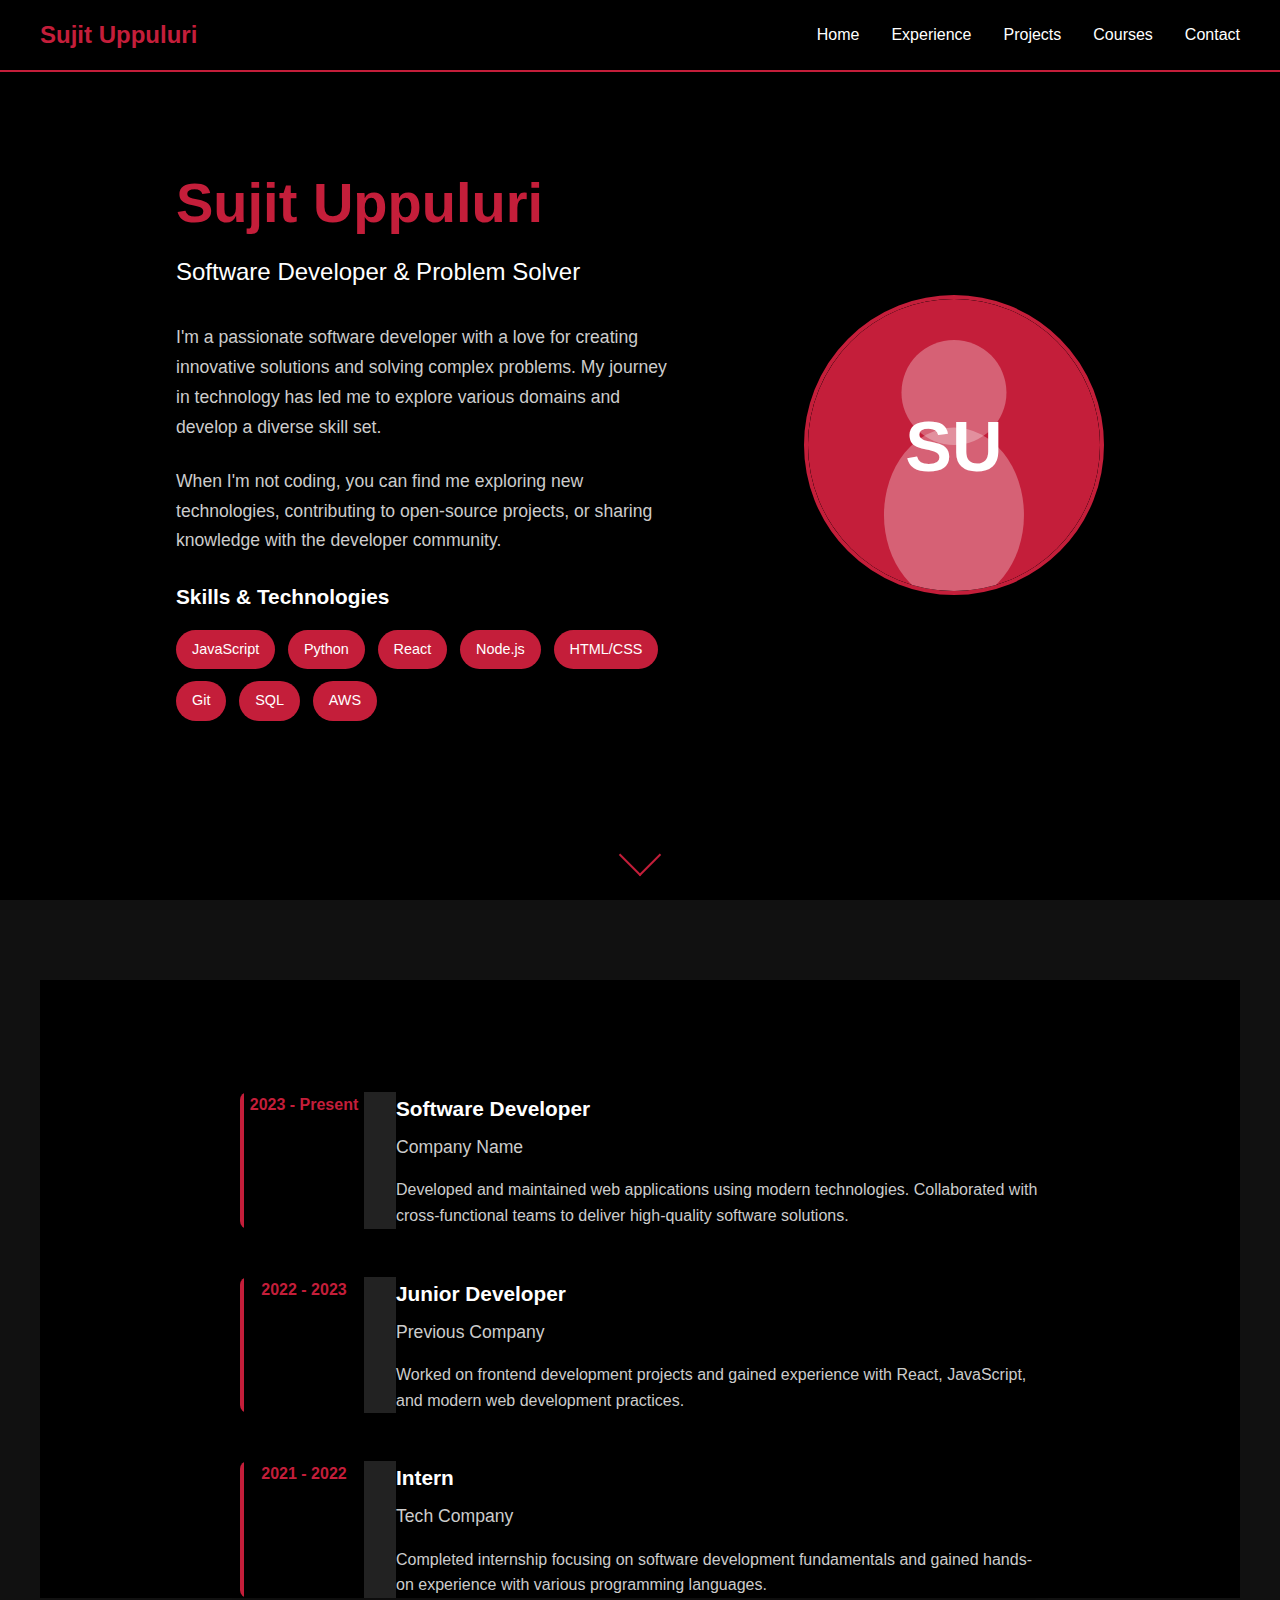
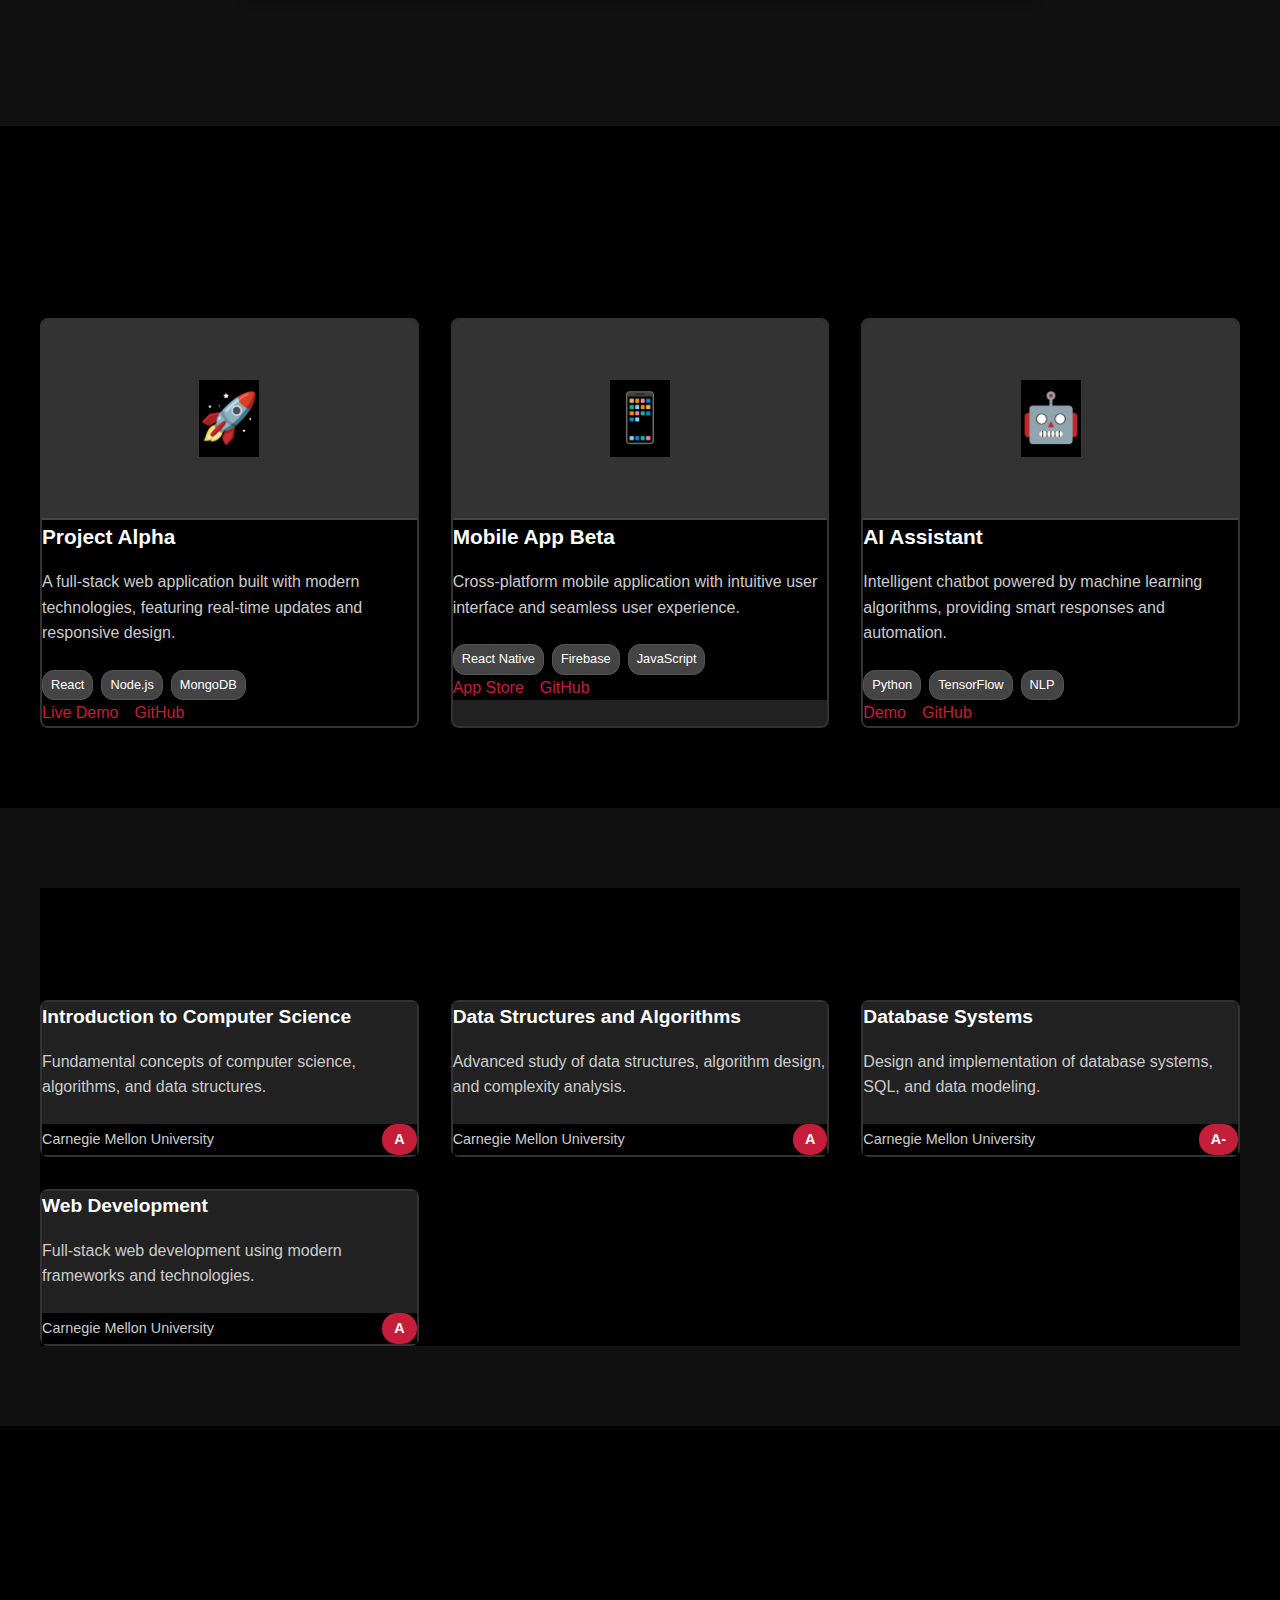
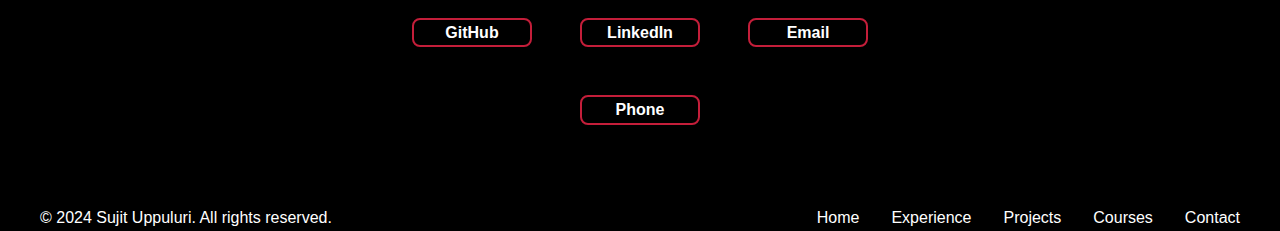
<file: index.html>
<!DOCTYPE html>
<html lang="en">
<head>
    <meta charset="UTF-8">
    <meta name="viewport" content="width=device-width, initial-scale=1.0">
    <title>Sujit Uppuluri - Personal Website</title>
    <meta name="description" content="Welcome to Sujit Uppuluri's personal website. Software developer, problem solver, and technology enthusiast.">
    <link rel="stylesheet" href="styles.css">
    <link rel="preconnect" href="https://fonts.googleapis.com">
    <link rel="preconnect" href="https://fonts.gstatic.com" crossorigin>
    <link href="https://fonts.googleapis.com/css2?family=Inter:wght@300;400;500;600;700&display=swap" rel="stylesheet">
    <link rel="icon" type="image/svg+xml" href="favicon.svg">
</head>
<body>
    <!-- Navigation -->
    <nav class="navbar">
        <div class="nav-container">
            <div class="nav-logo">
                <a href="#home">Sujit Uppuluri</a>
            </div>
            <div class="nav-menu" id="nav-menu">
                <a href="#home" class="nav-link">Home</a>
                <a href="#experience" class="nav-link">Experience</a>
                <a href="#projects" class="nav-link">Projects</a>
                <a href="#courses" class="nav-link">Courses</a>
                <a href="#contact" class="nav-link">Contact</a>
            </div>
            <div class="nav-toggle" id="nav-toggle">
                <span class="bar"></span>
                <span class="bar"></span>
                <span class="bar"></span>
            </div>
        </div>
    </nav>

    <!-- Hero Section -->
    <section id="home" class="hero">
        <div class="hero-container">
            <div class="hero-content">
                <div class="hero-text">
                    <h1 class="hero-title">
                        Sujit Uppuluri
                    </h1>
                    <p class="hero-subtitle">
                        Software Developer & Problem Solver
                    </p>
                    <div class="hero-about">
                        <p>
                            I'm a passionate software developer with a love for creating innovative solutions 
                            and solving complex problems. My journey in technology has led me to explore 
                            various domains and develop a diverse skill set.
                        </p>
                        <p>
                            When I'm not coding, you can find me exploring new technologies, contributing to 
                            open-source projects, or sharing knowledge with the developer community.
                        </p>
                        <div class="skills">
                            <h3>Skills & Technologies</h3>
                            <div class="skills-grid">
                                <span class="skill-tag">JavaScript</span>
                                <span class="skill-tag">Python</span>
                                <span class="skill-tag">React</span>
                                <span class="skill-tag">Node.js</span>
                                <span class="skill-tag">HTML/CSS</span>
                                <span class="skill-tag">Git</span>
                                <span class="skill-tag">SQL</span>
                                <span class="skill-tag">AWS</span>
                            </div>
                        </div>
                    </div>
                </div>
                <div class="hero-image">
                    <div class="profile-image">
                        <img src="profile-placeholder.svg" alt="Sujit Uppuluri" id="profile-img">
                    </div>
                </div>
            </div>
        </div>
        <div class="scroll-indicator">
            <div class="scroll-arrow"></div>
        </div>
    </section>

    <!-- Experience Section -->
    <section id="experience" class="experience">
        <div class="container">
            <h2 class="section-title">Experience</h2>
            <div class="experience-timeline">
                <div class="experience-item">
                    <div class="experience-date">2023 - Present</div>
                    <div class="experience-content">
                        <h3>Software Developer</h3>
                        <h4>Company Name</h4>
                        <p>Developed and maintained web applications using modern technologies. Collaborated with cross-functional teams to deliver high-quality software solutions.</p>
                    </div>
                </div>
                <div class="experience-item">
                    <div class="experience-date">2022 - 2023</div>
                    <div class="experience-content">
                        <h3>Junior Developer</h3>
                        <h4>Previous Company</h4>
                        <p>Worked on frontend development projects and gained experience with React, JavaScript, and modern web development practices.</p>
                    </div>
                </div>
                <div class="experience-item">
                    <div class="experience-date">2021 - 2022</div>
                    <div class="experience-content">
                        <h3>Intern</h3>
                        <h4>Tech Company</h4>
                        <p>Completed internship focusing on software development fundamentals and gained hands-on experience with various programming languages.</p>
                    </div>
                </div>
            </div>
        </div>
    </section>

    <!-- Projects Section -->
    <section id="projects" class="projects">
        <div class="container">
            <h2 class="section-title">Featured Projects</h2>
            <div class="projects-grid">
                <div class="project-card">
                    <div class="project-image">
                        <div class="project-placeholder">
                            <span>🚀</span>
                        </div>
                    </div>
                    <div class="project-content">
                        <h3>Project Alpha</h3>
                        <p>A full-stack web application built with modern technologies, featuring real-time updates and responsive design.</p>
                        <div class="project-tech">
                            <span>React</span>
                            <span>Node.js</span>
                            <span>MongoDB</span>
                        </div>
                        <div class="project-links">
                            <a href="#" class="project-link">Live Demo</a>
                            <a href="#" class="project-link">GitHub</a>
                        </div>
                    </div>
                </div>

                <div class="project-card">
                    <div class="project-image">
                        <div class="project-placeholder">
                            <span>📱</span>
                        </div>
                    </div>
                    <div class="project-content">
                        <h3>Mobile App Beta</h3>
                        <p>Cross-platform mobile application with intuitive user interface and seamless user experience.</p>
                        <div class="project-tech">
                            <span>React Native</span>
                            <span>Firebase</span>
                            <span>JavaScript</span>
                        </div>
                        <div class="project-links">
                            <a href="#" class="project-link">App Store</a>
                            <a href="#" class="project-link">GitHub</a>
                        </div>
                    </div>
                </div>

                <div class="project-card">
                    <div class="project-image">
                        <div class="project-placeholder">
                            <span>🤖</span>
                        </div>
                    </div>
                    <div class="project-content">
                        <h3>AI Assistant</h3>
                        <p>Intelligent chatbot powered by machine learning algorithms, providing smart responses and automation.</p>
                        <div class="project-tech">
                            <span>Python</span>
                            <span>TensorFlow</span>
                            <span>NLP</span>
                        </div>
                        <div class="project-links">
                            <a href="#" class="project-link">Demo</a>
                            <a href="#" class="project-link">GitHub</a>
                        </div>
                    </div>
                </div>
            </div>
        </div>
    </section>

    <!-- Courses Section -->
    <section id="courses" class="courses">
        <div class="container">
            <h2 class="section-title">Courses</h2>
            <div class="courses-grid">
                <div class="course-item">
                    <h3>Introduction to Computer Science</h3>
                    <p>Fundamental concepts of computer science, algorithms, and data structures.</p>
                    <div class="course-details">
                        <span class="course-institution">Carnegie Mellon University</span>
                        <span class="course-grade">A</span>
                    </div>
                </div>
                <div class="course-item">
                    <h3>Data Structures and Algorithms</h3>
                    <p>Advanced study of data structures, algorithm design, and complexity analysis.</p>
                    <div class="course-details">
                        <span class="course-institution">Carnegie Mellon University</span>
                        <span class="course-grade">A</span>
                    </div>
                </div>
                <div class="course-item">
                    <h3>Database Systems</h3>
                    <p>Design and implementation of database systems, SQL, and data modeling.</p>
                    <div class="course-details">
                        <span class="course-institution">Carnegie Mellon University</span>
                        <span class="course-grade">A-</span>
                    </div>
                </div>
                <div class="course-item">
                    <h3>Web Development</h3>
                    <p>Full-stack web development using modern frameworks and technologies.</p>
                    <div class="course-details">
                        <span class="course-institution">Carnegie Mellon University</span>
                        <span class="course-grade">A</span>
                    </div>
                </div>
            </div>
        </div>
    </section>

    <!-- Contact Section -->
    <section id="contact" class="contact">
        <div class="container">
            <h2 class="section-title">Contact</h2>
            <div class="contact-links">
                <a href="https://github.com/sujitu0806" class="contact-link" target="_blank" rel="noopener">
                    <span class="contact-icon">GitHub</span>
                </a>
                <a href="https://linkedin.com/in/sujituppuluri" class="contact-link" target="_blank" rel="noopener">
                    <span class="contact-icon">LinkedIn</span>
                </a>
                <a href="mailto:sujit@example.com" class="contact-link">
                    <span class="contact-icon">Email</span>
                </a>
                <a href="tel:+1234567890" class="contact-link">
                    <span class="contact-icon">Phone</span>
                </a>
            </div>
        </div>
    </section>

    <!-- Footer -->
    <footer class="footer">
        <div class="container">
            <div class="footer-content">
                <p>&copy; 2024 Sujit Uppuluri. All rights reserved.</p>
                <div class="footer-links">
                    <a href="#home">Home</a>
                    <a href="#experience">Experience</a>
                    <a href="#projects">Projects</a>
                    <a href="#courses">Courses</a>
                    <a href="#contact">Contact</a>
                </div>
            </div>
        </div>
    </footer>

    <script src="script.js"></script>
</body>
</html>
</file>
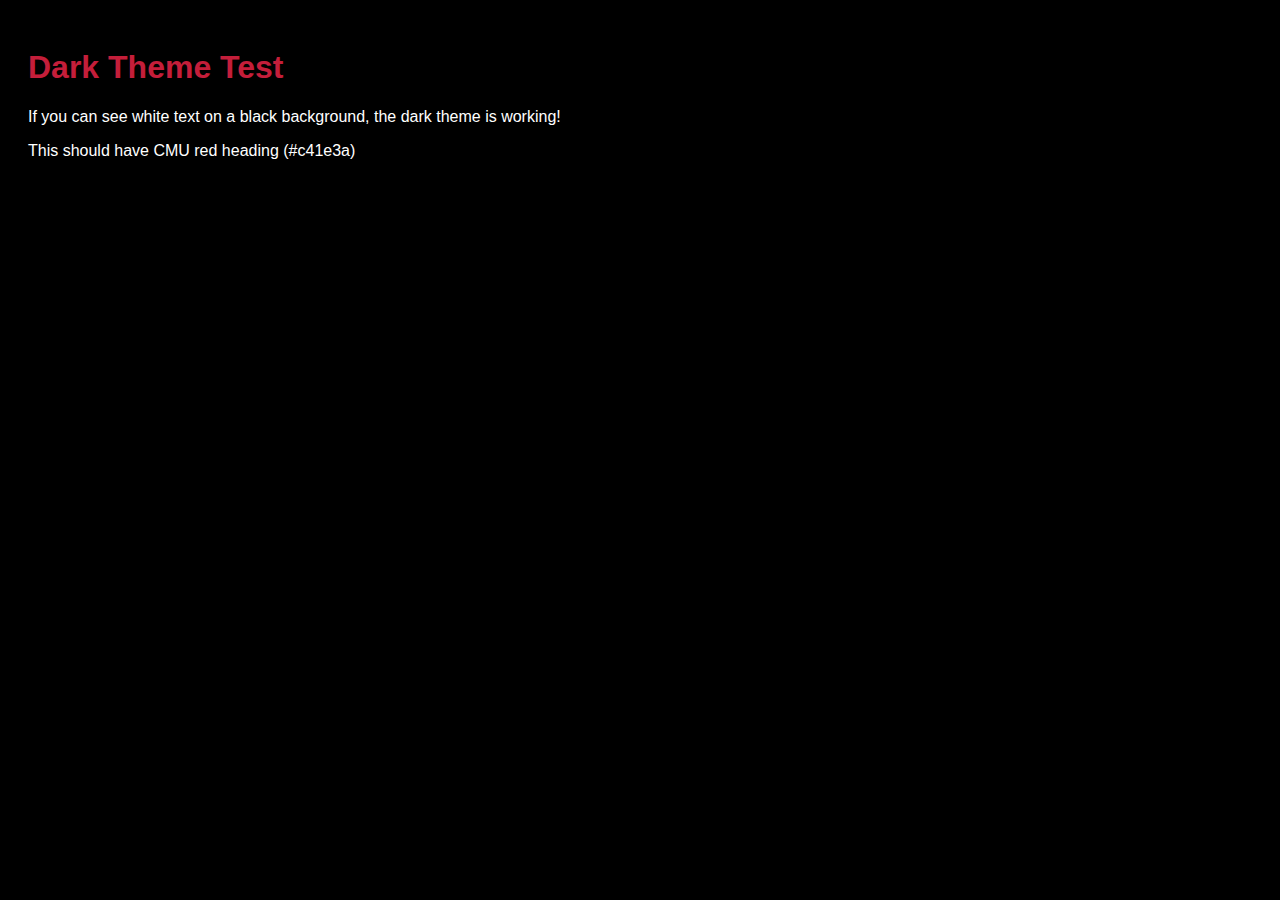
<file: test.html>
<!DOCTYPE html>
<html lang="en">
<head>
    <meta charset="UTF-8">
    <meta name="viewport" content="width=device-width, initial-scale=1.0">
    <title>Dark Theme Test</title>
    <style>
        body {
            background-color: #000;
            color: #fff;
            font-family: Arial, sans-serif;
            padding: 20px;
        }
        h1 {
            color: #c41e3a;
        }
    </style>
</head>
<body>
    <h1>Dark Theme Test</h1>
    <p>If you can see white text on a black background, the dark theme is working!</p>
    <p>This should have CMU red heading (#c41e3a)</p>
</body>
</html>
</file>
<file: styles.css>
/* Reset and Base Styles */
* {
    margin: 0 !important;
    padding: 0 !important;
    box-sizing: border-box !important;
}

html {
    scroll-behavior: smooth;
    background-color: #000 !important;
}

body {
    font-family: 'Open Sans', sans-serif !important;
    line-height: 1.6 !important;
    color: #fff !important;
    background-color: #000 !important;
    overflow-x: hidden !important;
    margin: 0 !important;
    padding: 0 !important;
    text-align: center !important;
}

.container {
    max-width: 1200px;
    margin: 0 auto;
    padding: 0 20px;
}

/* Typography - Montserrat Bold for headings, Open Sans for body */
h1, h2, h3, h4, h5, h6 {
    font-family: 'Montserrat', sans-serif !important;
    font-weight: 700 !important;
}

p, span, div, a, li, td, th, input, textarea, button {
    font-family: 'Open Sans', sans-serif !important;
}

/* Navigation */
.navbar {
    position: fixed !important;
    top: 0 !important;
    width: 100% !important;
    background: #000 !important;
    z-index: 1000 !important;
    border-bottom: 2px solid #c41e3a !important;
    transition: all 0.3s ease;
}

.nav-container {
    max-width: 1200px;
    margin: 0 auto !important;
    padding: 0 20px;
    display: flex;
    justify-content: space-between;
    align-items: center;
    height: 70px;
    text-align: left !important;
}

.nav-logo a {
    font-size: 1.5rem !important;
    font-weight: 700 !important;
    color: #c41e3a !important;
    text-decoration: none !important;
    transition: color 0.3s ease;
    font-family: 'Montserrat', sans-serif !important;
}

.nav-logo a:hover {
    color: #fff !important;
}

.nav-menu {
    display: flex;
    gap: 2rem;
}

.nav-link {
    color: #fff !important;
    text-decoration: none !important;
    font-weight: 500 !important;
    transition: color 0.3s ease;
    position: relative;
    font-size: 1rem !important;
    font-family: 'Open Sans', sans-serif !important;
}

.nav-link:hover {
    color: #c41e3a !important;
}

.nav-link::after {
    content: '';
    position: absolute;
    width: 0;
    height: 2px;
    bottom: -5px;
    left: 0;
    background-color: #c41e3a;
    transition: width 0.3s ease;
}

.nav-link:hover::after {
    width: 100%;
}

.nav-toggle {
    display: none;
    flex-direction: column;
    cursor: pointer;
}

.bar {
    width: 25px;
    height: 3px;
    background-color: #fff !important;
    margin: 3px 0;
    transition: 0.3s;
}

/* Hero Section */
.hero {
    min-height: 100vh !important;
    display: flex !important;
    align-items: center !important;
    background: #000 !important;
    position: relative !important;
    padding-top: 70px !important;
    z-index: 1 !important;
}

.hero-container {
    width: 100% !important;
    margin: 0 auto !important;
    padding: 0 20px !important;
    position: relative !important;
    z-index: 2 !important;
    display: flex !important;
    justify-content: center !important;
    align-items: center !important;
}

.hero-content {
    display: flex !important;
    justify-content: center !important;
    align-items: center !important;
    gap: 4rem !important;
    max-width: 1000px !important;
    margin: 0 auto !important;
    width: 100% !important;
}

.hero-title {
    font-size: 3.5rem !important;
    font-weight: 700 !important;
    color: #c41e3a !important;
    margin-bottom: 1rem !important;
    line-height: 1.2 !important;
}

.hero-subtitle {
    font-size: 1.5rem !important;
    color: #fff !important;
    margin-bottom: 2rem !important;
    font-weight: 500 !important;
}

.hero-about {
    max-width: 500px !important;
    flex: 1 !important;
    text-align: left !important;
}

.hero-about p {
    font-size: 1.1rem !important;
    color: #ccc !important;
    margin-bottom: 1.5rem !important;
    line-height: 1.7 !important;
    text-align: left !important;
}

.hero-image {
    display: flex !important;
    justify-content: center !important;
    align-items: center !important;
    flex: 0 0 auto !important;
}

.profile-image {
    width: 300px;
    height: 300px;
    border-radius: 50%;
    overflow: hidden;
    border: 4px solid #c41e3a;
    position: relative;
    display: flex;
    align-items: center;
    justify-content: center;
}

.profile-image img {
    width: 120%;
    height: 120%;
    object-fit: cover;
    object-position: center 30%;
    transition: transform 0.3s ease;
}

.profile-image:hover img {
    transform: scale(1.05);
}

.skills {
    margin-top: 2rem;
}

.skills h3 {
    font-size: 1.3rem !important;
    margin-bottom: 1rem !important;
    color: #fff !important;
    font-weight: 600 !important;
}

.skills-grid {
    display: flex;
    flex-wrap: wrap;
    gap: 0.8rem;
}

.skill-tag {
    background: #c41e3a !important;
    color: white !important;
    padding: 8px 16px !important;
    border-radius: 20px !important;
    font-size: 0.9rem !important;
    font-weight: 500 !important;
    transition: all 0.3s ease;
}

.skill-tag:hover {
    background: #fff !important;
    color: #000 !important;
    transform: translateY(-2px);
}

/* Section Styles */
section {
    padding: 80px 0 !important;
    position: relative !important;
    z-index: 1 !important;
}

.section-title {
    font-size: 2.5rem !important;
    font-weight: 700 !important;
    text-align: center !important;
    margin-bottom: 3rem !important;
    color: #c41e3a !important;
    position: relative;
}

.section-title::after {
    content: '';
    position: absolute;
    width: 80px;
    height: 3px;
    background: #c41e3a;
    bottom: -10px;
    left: 50%;
    transform: translateX(-50%);
}

/* Experience Section */
.experience {
    background: #111 !important;
    position: relative !important;
    z-index: 2 !important;
    margin-top: 0 !important;
}

.experience-timeline {
    max-width: 800px;
    margin: 0 auto !important;
}

.experience-item {
    display: flex;
    gap: 2rem;
    margin: 0 auto 3rem auto !important;
    padding: 2rem;
    background: #222 !important;
    border-radius: 8px;
    border-left: 4px solid #c41e3a;
    box-shadow: 0 2px 10px rgba(0, 0, 0, 0.3);
    transition: transform 0.3s ease;
    width: 100%;
    max-width: 800px;
}

.experience-item:hover {
    transform: translateY(-5px);
}

.experience-date {
    font-weight: 600;
    color: #c41e3a;
    min-width: 120px;
    font-size: 1rem;
}

.experience-content h3 {
    font-size: 1.3rem !important;
    color: #fff !important;
    margin-bottom: 0.5rem !important;
    font-weight: 600 !important;
}

.experience-content h4 {
    font-size: 1.1rem !important;
    color: #ccc !important;
    margin-bottom: 1rem !important;
    font-weight: 500 !important;
}

.experience-content p {
    color: #ccc !important;
    line-height: 1.6 !important;
}

/* Projects Section */
.projects {
    background: #000 !important;
    position: relative !important;
    z-index: 3 !important;
    margin-top: 0 !important;
}

.projects-grid {
    display: grid;
    grid-template-columns: repeat(auto-fit, minmax(350px, 1fr));
    gap: 2rem;
    margin-top: 2rem;
}

.project-card {
    background: #222 !important;
    border-radius: 8px;
    overflow: hidden;
    border: 2px solid #333 !important;
    transition: all 0.3s ease;
    margin: 0 auto !important;
}

.project-card:hover {
    transform: translateY(-5px);
    border-color: #c41e3a !important;
    box-shadow: 0 5px 20px rgba(196, 30, 58, 0.2);
}

.project-image {
    height: 200px;
    background: #333 !important;
    display: flex;
    align-items: center;
    justify-content: center;
    border-bottom: 2px solid #444 !important;
}

.project-placeholder {
    font-size: 3rem;
    color: #c41e3a;
}

.project-content {
    padding: 1.5rem;
}

.project-content h3 {
    font-size: 1.3rem !important;
    margin-bottom: 1rem !important;
    color: #fff !important;
    font-weight: 600 !important;
}

.project-content p {
    color: #ccc !important;
    margin-bottom: 1.5rem !important;
    line-height: 1.6 !important;
}

.project-tech {
    display: flex;
    flex-wrap: wrap;
    gap: 0.5rem;
    margin-bottom: 1.5rem;
}

.project-tech span {
    background: #444 !important;
    color: #fff !important;
    padding: 4px 8px !important;
    border-radius: 12px !important;
    font-size: 0.8rem !important;
    font-weight: 500 !important;
    border: 1px solid #555 !important;
}

.project-links {
    display: flex;
    gap: 1rem;
}

.project-link {
    color: #c41e3a !important;
    text-decoration: none !important;
    font-weight: 500 !important;
    transition: color 0.3s ease;
}

.project-link:hover {
    color: #fff !important;
    text-decoration: underline !important;
}

/* Courses Section */
.courses {
    background: #111 !important;
    position: relative !important;
    z-index: 4 !important;
    margin-top: 0 !important;
}

.courses-grid {
    display: grid;
    grid-template-columns: repeat(auto-fit, minmax(300px, 1fr));
    gap: 2rem;
    margin-top: 2rem;
}

.course-item {
    background: #222 !important;
    padding: 2rem;
    border-radius: 8px;
    border: 2px solid #333 !important;
    transition: all 0.3s ease;
    margin: 0 auto !important;
}

.course-item:hover {
    transform: translateY(-5px);
    border-color: #c41e3a !important;
    box-shadow: 0 5px 20px rgba(196, 30, 58, 0.2);
}

.course-item h3 {
    font-size: 1.2rem !important;
    color: #fff !important;
    margin-bottom: 1rem !important;
    font-weight: 600 !important;
}

.course-item p {
    color: #ccc !important;
    margin-bottom: 1.5rem !important;
    line-height: 1.6 !important;
}

.course-details {
    display: flex;
    justify-content: space-between;
    align-items: center;
}

.course-institution {
    color: #ccc !important;
    font-size: 0.9rem !important;
    font-weight: 500 !important;
}

.course-grade {
    background: #c41e3a !important;
    color: white !important;
    padding: 4px 12px !important;
    border-radius: 15px !important;
    font-weight: 600 !important;
    font-size: 0.9rem !important;
}

/* Contact Section */
.contact {
    background: #000 !important;
    position: relative !important;
    z-index: 5 !important;
    margin-top: 0 !important;
}

.contact-links {
    display: flex;
    justify-content: center;
    gap: 3rem;
    flex-wrap: wrap;
    max-width: 600px;
    margin: 0 auto !important;
}

.contact-link {
    display: flex;
    align-items: center;
    justify-content: center;
    color: #fff !important;
    text-decoration: none !important;
    padding: 1rem 2rem;
    border: 2px solid #c41e3a !important;
    border-radius: 8px;
    font-weight: 600 !important;
    transition: all 0.3s ease;
    min-width: 120px;
}

.contact-link:hover {
    background: #c41e3a !important;
    color: white !important;
    transform: translateY(-3px);
}

.contact-icon {
    font-size: 1rem;
}

/* Footer */
.footer {
    background: #000 !important;
    color: white !important;
    padding: 2rem 0;
    position: relative;
    z-index: 6;
}

.footer-content {
    display: flex;
    justify-content: space-between;
    align-items: center;
    flex-wrap: wrap;
    gap: 1rem;
    max-width: 1200px;
    margin: 0 auto !important;
}

.footer-links {
    display: flex;
    gap: 2rem;
}

.footer-links a {
    color: white !important;
    text-decoration: none !important;
    transition: color 0.3s ease;
}

.footer-links a:hover {
    color: #c41e3a !important;
}

/* Scroll Indicator */
.scroll-indicator {
    position: absolute;
    bottom: 30px;
    left: 50%;
    transform: translateX(-50%);
    animation: bounce 2s infinite;
}

.scroll-arrow {
    width: 30px;
    height: 30px;
    border: 2px solid #c41e3a;
    border-top: none;
    border-left: none;
    transform: rotate(45deg);
}

@keyframes bounce {
    0%, 20%, 50%, 80%, 100% { transform: translateX(-50%) translateY(0); }
    40% { transform: translateX(-50%) translateY(-10px); }
    60% { transform: translateX(-50%) translateY(-5px); }
}

/* Responsive Design */
@media (max-width: 768px) {
    .nav-menu {
        position: fixed !important;
        left: -100%;
        top: 70px;
        flex-direction: column;
        background-color: #000 !important;
        width: 100% !important;
        text-align: center;
        transition: 0.3s;
        box-shadow: 0 10px 27px rgba(0, 0, 0, 0.3);
        padding: 2rem 0;
        border-bottom: 2px solid #c41e3a;
    }

    .nav-menu.active {
        left: 0;
    }

    .nav-toggle {
        display: flex;
    }

    .nav-toggle.active .bar:nth-child(2) {
        opacity: 0;
    }

    .nav-toggle.active .bar:nth-child(1) {
        transform: translateY(8px) rotate(45deg);
    }

    .nav-toggle.active .bar:nth-child(3) {
        transform: translateY(-8px) rotate(-45deg);
    }

    .hero-content {
        flex-direction: column;
        text-align: center;
        gap: 2rem;
        max-width: 100%;
    }

    .hero-title {
        font-size: 2.5rem !important;
    }

    .profile-image {
        width: 250px;
        height: 250px;
        display: flex;
        align-items: center;
        justify-content: center;
    }
    
    .profile-image img {
        width: 120%;
        height: 120%;
        object-fit: cover;
        object-position: center 30%;
    }

    .experience-item {
        flex-direction: column;
        gap: 1rem;
    }

    .experience-date {
        min-width: auto;
    }

    .contact-links {
        flex-direction: column;
        align-items: center;
        gap: 1rem;
    }

    .footer-content {
        flex-direction: column;
        text-align: center;
    }

    .projects-grid {
        grid-template-columns: 1fr;
    }

    .courses-grid {
        grid-template-columns: 1fr;
    }
}

@media (max-width: 480px) {
    .hero-title {
        font-size: 2rem !important;
    }

    .section-title {
        font-size: 2rem !important;
    }

    .profile-image {
        width: 200px;
        height: 200px;
        display: flex;
        align-items: center;
        justify-content: center;
    }
    
    .profile-image img {
        width: 120%;
        height: 120%;
        object-fit: cover;
        object-position: center 30%;
    }

    .contact-link {
        min-width: 100px;
        padding: 0.8rem 1.5rem;
    }
}

/* Animations */
@keyframes fadeInUp {
    from {
        opacity: 0;
        transform: translateY(30px);
    }
    to {
        opacity: 1;
        transform: translateY(0);
    }
}

.fade-in-up {
    animation: fadeInUp 0.6s ease forwards;
}

/* Smooth scrolling for anchor links */
html {
    scroll-padding-top: 70px;
}

/* Force dark theme on all elements */
*, *::before, *::after {
    background-color: inherit !important;
}

/* Override any potential white backgrounds */
div, section, article, main, aside, header, footer {
    background-color: #000 !important;
}

.experience {
    background-color: #111 !important;
}

.projects, .contact, .footer {
    background-color: #000 !important;
}

.courses {
    background-color: #111 !important;
}

/* Ensure all content is centered */
.container {
    margin: 0 auto !important;
    text-align: center !important;
}

/* Override text alignment for specific elements that should be left-aligned */
.nav-container, .nav-logo, .nav-menu, .nav-link {
    text-align: left !important;
}

.experience-content, .project-content, .course-item {
    text-align: left !important;
}

/* Ensure proper centering for grid items */
.projects-grid, .courses-grid {
    justify-items: center !important;
}

/* FORCE HERO CENTERING - OVERRIDE EVERYTHING */
.hero {
    display: flex !important;
    justify-content: center !important;
    align-items: center !important;
    text-align: center !important;
}

.hero-container {
    display: flex !important;
    justify-content: center !important;
    align-items: center !important;
    width: 100% !important;
    max-width: none !important;
}

.hero-content {
    display: flex !important;
    justify-content: center !important;
    align-items: center !important;
    width: 100% !important;
    max-width: 1000px !important;
    margin: 0 auto !important;
    text-align: center !important;
}

.hero-text {
    flex: 1 !important;
    max-width: 500px !important;
    text-align: left !important;
    margin-right: 2rem !important;
}

.hero-image {
    flex: 0 0 auto !important;
    margin-left: 2rem !important;
}
</file>
